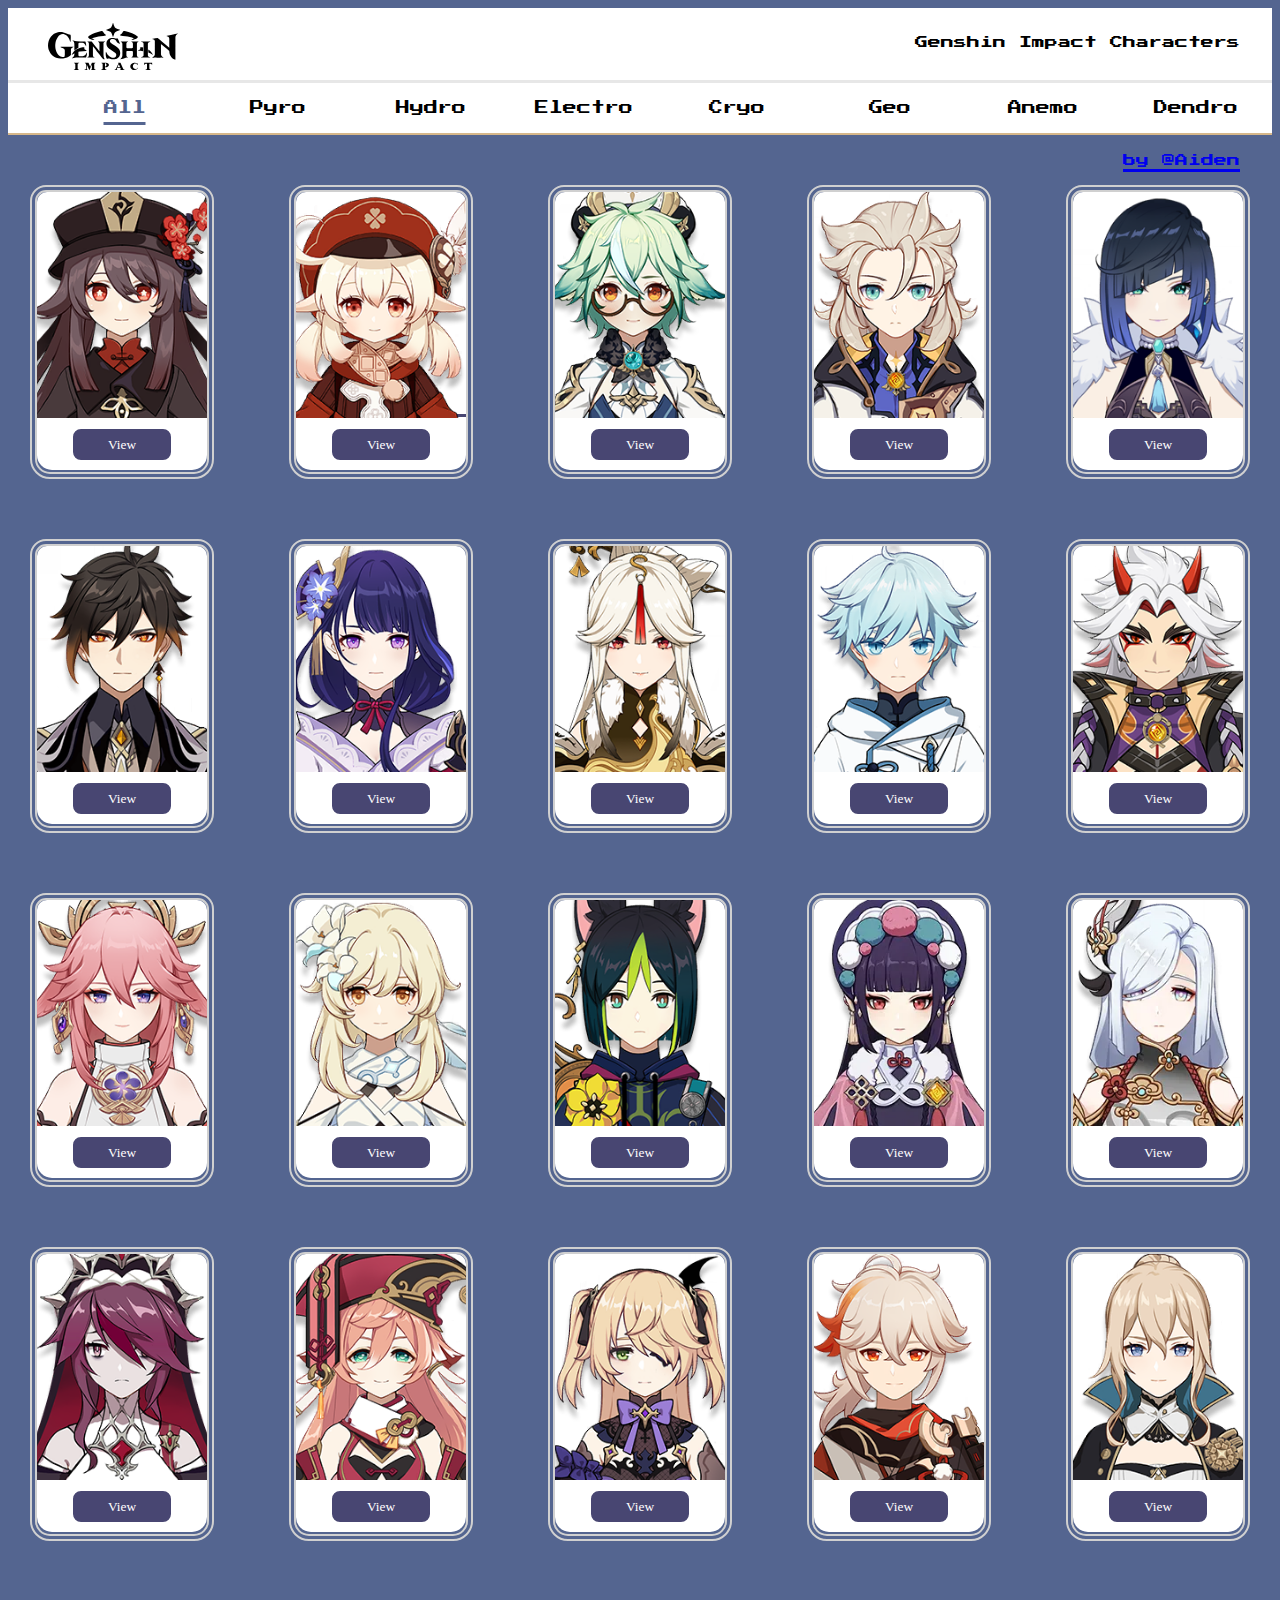
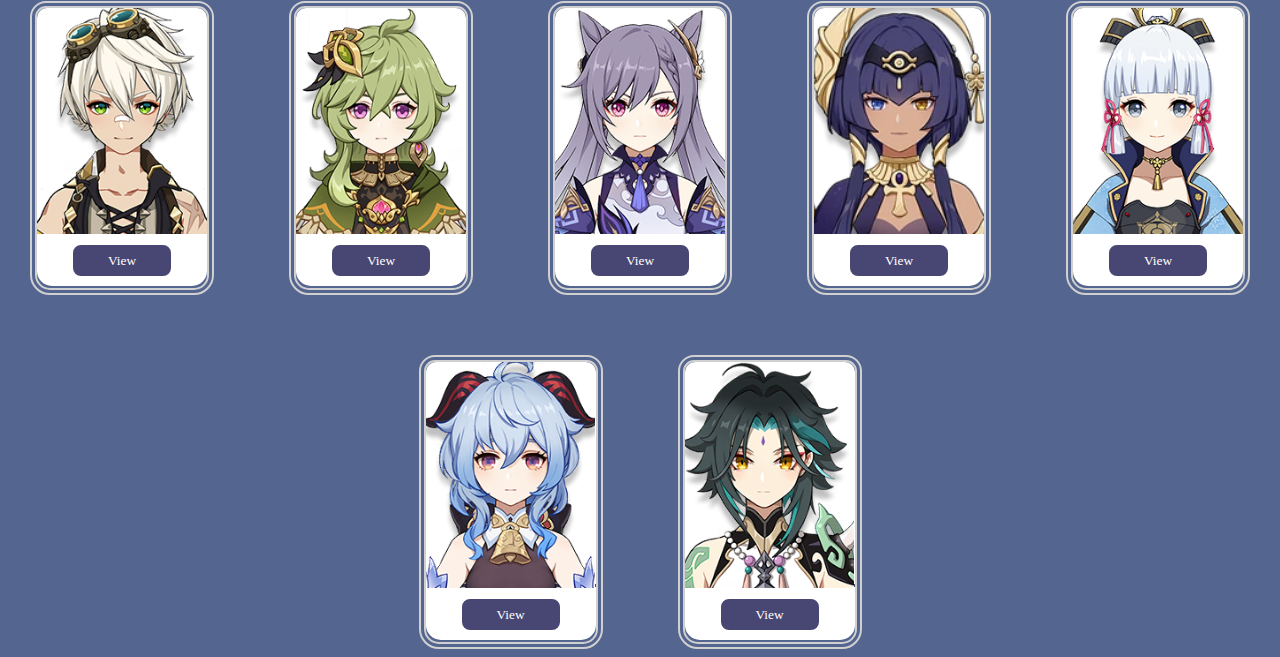
<file: index.html>
<!DOCTYPE html>
<html lang="en">
<head>
  <link rel="preconnect" href="https://fonts.googleapis.com">
<link rel="preconnect" href="https://fonts.gstatic.com" crossorigin>
<link href="https://fonts.googleapis.com/css2?family=Chakra+Petch:wght@300;400;500&display=swap" rel="stylesheet">
  <link rel="preconnect" href="https://fonts.googleapis.com">
<link rel="preconnect" href="https://fonts.gstatic.com" crossorigin>
<link href="https://fonts.googleapis.com/css2?family=Press+Start+2P&display=swap" rel="stylesheet">
  <meta charset="UTF-8">
  <meta http-equiv="X-UA-Compatible" content="IE=edge">
  <meta name="viewport" content="width=device-width, initial-scale=1.0">
  <title>Genshin Characters</title>
  <link rel="stylesheet" href="genshin.css">
</head>
  <body>
    <!-- Nav bar  -->
    <div class="nav-bar">
      <div class="logo-container" >
        <img class="logo" src="assets/logo.svg">
      </div>
      <div class="page-name">
        <p class="header-name" > Genshin Impact Characters </p>
         <a href="https://github.com/settings/profile"> <p class="creator-name"> by @Aiden</p> </a> 
      </div>
    </div>
    <!-- Category chooser-->
    <div main-container>
      <div class = "category-head">
        <ul class="selector" >
            <div class = "category-title active" id = "all">
                <li>All</li>
            </div>
            <div class = "category-title" id = "pyro">
                <li>Pyro</li>
            </div>
            <div class = "category-title" id = "hydro">
                <li>Hydro</li>
            </div>
            <div class = "category-title" id = "electro">
                <li>Electro</li>
            </div>
            <div class = "category-title" id = "cryo">
                <li>Cryo</li>
            </div>
            <div class = "category-title" id = "geo">
                <li>Geo</li>
            </div>
            <div class = "category-title" id = "anemo">
              <li>Anemo</li>
           </div>
           <div class = "category-title" id = "dendro">
              <li>Dendro</li>
           </div>
        </ul>
    </div>
    </div>
      <!-- characters -->
   <div class="character-container">
     <div class="items">
      </div>
    </div>

    <!--popup window-->

    <div class="popup" id="popup-1"  >
      <div class="overlay">
        <div class="popup-content">
          <button id="cancel-btn">  X</button>
          <div class="popup-picture-container">
            <img  id="popup-picture">
          </div>
          <div class="popup-character-content">
            <div class="character-info-wrapper">
              <div class="character-info1">

                <!-- these will not change with JS -->
                <p class="character-title">
                  Name : 
                </p>
                <p class="character-region">
                  Region : 
                </p>
                <p class="character-vision">
                Vision : 
                </p>
                <p class="character-weapon">
                    Weapon : 
                </p>
                <p class="character-affiliation">
                  Affiliation : 
                </p>
                <p class="character-constellation">
                  Constellation:
                </p>
                <p class="character-desc">
                  Description : 
                </p>
              </div>
                <div class="character-info2" >

                  <!-- these will change with JS -->
                  <p id="character-title">
                </p>
                <p id="character-region">
                </p>
                <p id="character-vision">
                </p>
                <p id="character-weapon">
                </p>
                <p id="character-affiliation">
                </p>
                <p id="character-constellation">
                </p>
                <p id="character-desc">
                </p>
                </div>
            </div>
          
            
              <div class="comments">
                Comments
                  <div class="comment-wrapper">
                    <ul class="commentor-name-container">
                    <li id="commentor-name" >

                    </li>
                    </ul>
                    <ul class="comment-text-container" >
                      <li  id="comment-text" >

                      </li>
                    </ul>
                  </div> 
          </div>
          <!-- COMMENTS -->
          <div class="comment-input-wrapper">
            <input type="text" id="name-input" placeholder="Your Name">
            <input type="text" id="comment-input" placeholder="Your Thoughts">
            <button id="comment-btn"> Comment </button>
          </div>
        </div>  
      </div>
    </div>
    <script src="script.js" defer></script>
  </body>
</html>
</file>
<file: genshin.css>
video {
  position: fixed;
}



body {
  background-color: rgb(84, 101, 144);
  font-family: 'Press Start 2P', cursive;
}


.nav-bar {
  padding-top: 5px;
  font-size: 13px;
  display: flex;
  background-color: rgb(255, 255, 255);
  
}

ul li {
  height: 100%;
  margin-top: 18px;
}





.category-head ul{
  list-style-type: none;
  display: flex;
  flex-wrap: wrap;
}

.logo {
  width: 130px;
  padding: 10px;
  padding-left: 40px;

}

.header-name {
  position: absolute;
  right: 30px;
  padding: 10px;
}

.creator-name:hover {
  transform: scale(1.2);
  transition: all ease 0.3s;
}

.creator-name {
  position: absolute;
  right: 30px;
  bottom: 710px;
  padding: 10px;
  text-decoration: underline;
  text-decoration-thickness: 3px;
}


/* categories */

.category-head {
  flex-wrap: wrap;
  display: flex;
  font-size: 14px;
  flex-direction: row;
  align-items: stretch ;
  background-color: rgb(228, 198, 164);
  column-gap: -10px;
  width: 100%;
  height: 50px;
  border-bottom-width: 2px;
  border-style: solid;
  border-top: 1;
  border-left: 0;
  border-right: 0;
  border-top-color: rgb(231, 231, 231);
  border-bottom-color: rgb(214, 183, 138);
  
  
}

.active {
  flex : 1;
  display: flex;
  justify-content: center;
  cursor: pointer;
  transition: all 0.4s ease;
  background-color: rgb(255, 255, 255);
  height: 100%;
}

.btn {
  flex : 1;
  display: flex;
  justify-content: center;
  cursor: pointer;
  transition: all 0.4s ease;
  background-color: rgb(119, 86, 86);
  height: 100%;
}

#pyro:hover, #anemo:hover, #hydro:hover, #cryo:hover, #geo:hover, #dendro:hover, #all:hover, #electro:hover {
  background-color: rgba(70, 66, 122, 0.861);
  color: white;
}

#pyro, #anemo, #hydro, #cryo, #geo, #dendro, #all, #electro, ul {
  margin: 0;
  flex : 1;
  display: flex;
  justify-content: center;
  cursor: pointer;
  transition: all 0.4s ease;
  background-color: rgb(255, 255, 255);
  height: 100%;
}


/*characters */

.items {
  margin-top: 50px;
  display: flex;
  flex-wrap: wrap;
  justify-content: center;
  row-gap: 60px;
  column-gap: 75px;
}

#card {
  width: 170px;
  height: 280px;
  border-width: 7px;
  border-style:double;
  border-color: rgb(208, 208, 208);
  border-radius: 16px; 
  border-bottom-right-radius: 20px;
  border-bottom-left-radius: 20px;
}

#character-image {
  margin-bottom: -4px;
  object-fit: cover;
  height: 100%;
  max-width: 100%;
  
  aspect-ratio: 3/4;
  overflow: hidden;
}

#character-image {
  webkit-filter: brightness(100%);
  border-top-right-radius: 10px;
  border-top-left-radius: 10px;
}

#character-image:hover {
  -webkit-filter: brightness(50%);
  -webkit-transition: all 0.5s ease;
  -moz-transition: all 0.5s ease;
  -o-transition: all 0.5s ease;
  -ms-transition: all 0.5s ease;
  transition: all 0.5s ease;
}

.image-container:hover #character-name {
  visibility: visible;
  opacity: 1;
  transition: opacity 1s, visibility 1s;
}

.image-container {
  position: relative;
  background-color: rgb(255, 255, 255);
  border-bottom-width: 3px;
  border-style: solid;
  border-color: rgba(43, 40, 91, 0.861);
  border-top-width: 0;
  border-left-width: 0;
  border-right-width: 0;
  border-style: solid;
  border-top-right-radius: 10px;
  border-top-left-radius: 10px;
}

#character-name {
  position: absolute;
  font-size: small;
  bottom: 20px;
  left: 15px;
  right: 15px;
  text-align: center;
  visibility: hidden;
  opacity: 0;
  color: white;
}

.content {
  padding-top: 10px;
  padding-bottom: 7px;
  background-color: rgb(255, 255, 255);
  height: 36px;
  display: flex;
  justify-content: center;
  border-bottom-left-radius: 15px;
  border-bottom-right-radius: 15px;
}

#view-btn {
  width: 60%;
  height: 35px;
  font-family: 'SF Pro Display';
  color: white;
  border-color: white;
  border-style: solid;
  border-radius: 10px;
  background-color: rgba(43, 40, 91, 0.861);
}

#view-btn:hover {
  cursor: pointer;
  border-width: 2px;
  border-style: solid;
  border-color: rgba(43, 40, 91, 0.861);
  background-color: white;
  color: rgba(43, 40, 91, 0.861);
  transition: 0.3s;
}

 .selector .active{
  color: rgb(84, 101, 144);
  text-decoration: underline;
  text-underline-offset: 7px;
  text-decoration-thickness: 3px;
  transition: all ease 0.3s;
}


/* POP UP WINDOW */


#cancel-btn:hover {
  cursor:pointer;
  transform: scale(1.3);
  transition: all 300ms ease-in-out;
}

.popup .overlay {
  position: fixed; 
  top: 0px;
  left: 0px;
  width: 100vw;
  height: 100vh;
  background: rgba(0, 0, 0, 0.6);
  z-index: 1;
  font-size: 14px;
  display: none;
}

.popup .popup-content {
  position: absolute ;
  z-index: 2;
  border-width: 7px;
  border-color: rgb(208, 208, 208);
  border-style: double;
  border-radius: 15px;
  border-style: solid;
  top: 50%;
  left: 50%;
  transform: translate(-50%, -50%); scale: (0);
  background :rgba(43, 40, 91, 0.861);
  width: 65vw;
  height: 80vh;
  font-family: 'Chakra Petch', sans-serif;
}

.character-info-wrapper {

  height: fit-content;
  display: flex;
}

.character-info1 {
  width: max-content;
  justify-content: flex-start;
  margin-right: 40px;
}

.popup-character-content {
  margin-top: 15px;
  color: white;
  display: inline-block;
  border-radius: 10px;
  position: absolute;
  margin-left: 15px;
  width: 53%;
  height: 100%;
}

.popup-character-content ul {
  background:transparent;
}
.popup-picture-container {
  display: inline-block;
  border-radius: 10px;
  border-right-width: 2px;
  width: 45%;
  height: 100%;
  
}

#popup-picture {
  margin: 0px;
  border-left-width:0px;
  border-style: solid;
  border-right-width: 10px;
  border-top-width: 0;
  border-bottom-width: 0;
  border-radius: 10px;
  border-color: rgba(43, 40, 91, 0.861);
  object-fit: cover;
  display: inline-block;
  aspect-ratio: 3 / 4;
  width: 100%;
  height: 100%;
  overflow:hidden;

}



.popup.active .overlay {
  display: block;
}

.popup.active .popup-content {
  transition: all 300ms ease;
  transform:translate(-50%, -50%) scale(1);
}

/* COMMENTS */

.comments {
  display: inline-block;
  width: 100%;
  height: max-content;
  text-align: center;
  border-top-width: 1px;
  border-bottom-width: 0;
  border-left-width: 0;
  border-right-width: 0;
  border-style: solid;
  margin: 0;
  padding-top: 10px;
  margin-top: 15px;
  margin-bottom: 20px;
  
}

.comment-wrapper {
  margin-top: 15px;
  display: flex;
  justify-content: space-around;
}

#commentor-name {
  display: flex;
  flex-direction: column;
  overflow: hidden;
  max-height: 150px;
  margin-right: 20px;
}

#comment-text {
  max-height: 150px;
  max-width: fit-content;
}

.comment-wrapper ul {
  list-style-type: none;
}


/*BUTTON */

#cancel-btn {
  position: absolute;

  z-index: 2;
  right: 10px;
  top: 8px;
  background-color: rgba(119, 115, 179, 0.861);
  border-radius: 10px;
  color: white;
  border-width: 0;
}


/* COMMENTS */

.comment-input-wrapper {
  justify-content: center;
  position: absolute;
  bottom: 30px;
  left: 50px;
  right: 50px;
}

#name-input {
  display: block;
  margin-left: auto;
  margin-right: auto;
  margin-bottom: 10px;
  padding: 5px;
  font-family: 'Chakra Petch', sans-serif;
}

#comment-btn {
  width: 30%;
  height: 35px;
  display: block;
  margin-left: auto;
  margin-right: auto;
  margin-top: 10px;
  font-family: 'SF Pro Display';
  color: white;
  border-color: white;
  border-style: solid;
  border-radius: 10px;
  background-color: rgba(43, 40, 91, 0.861);
}

#comment-btn:hover {
  background-color: white;
  color: rgba(43, 40, 91, 0.861);
  border-color: rgb(43, 40, 91);
  border-style: solid;
}

#comment-input {
  display: block;
  margin-left: auto;
  margin-right: auto;
  padding-bottom: 40px;
  padding: 5px;
  font-family: 'Chakra Petch', sans-serif;
}
</file>
